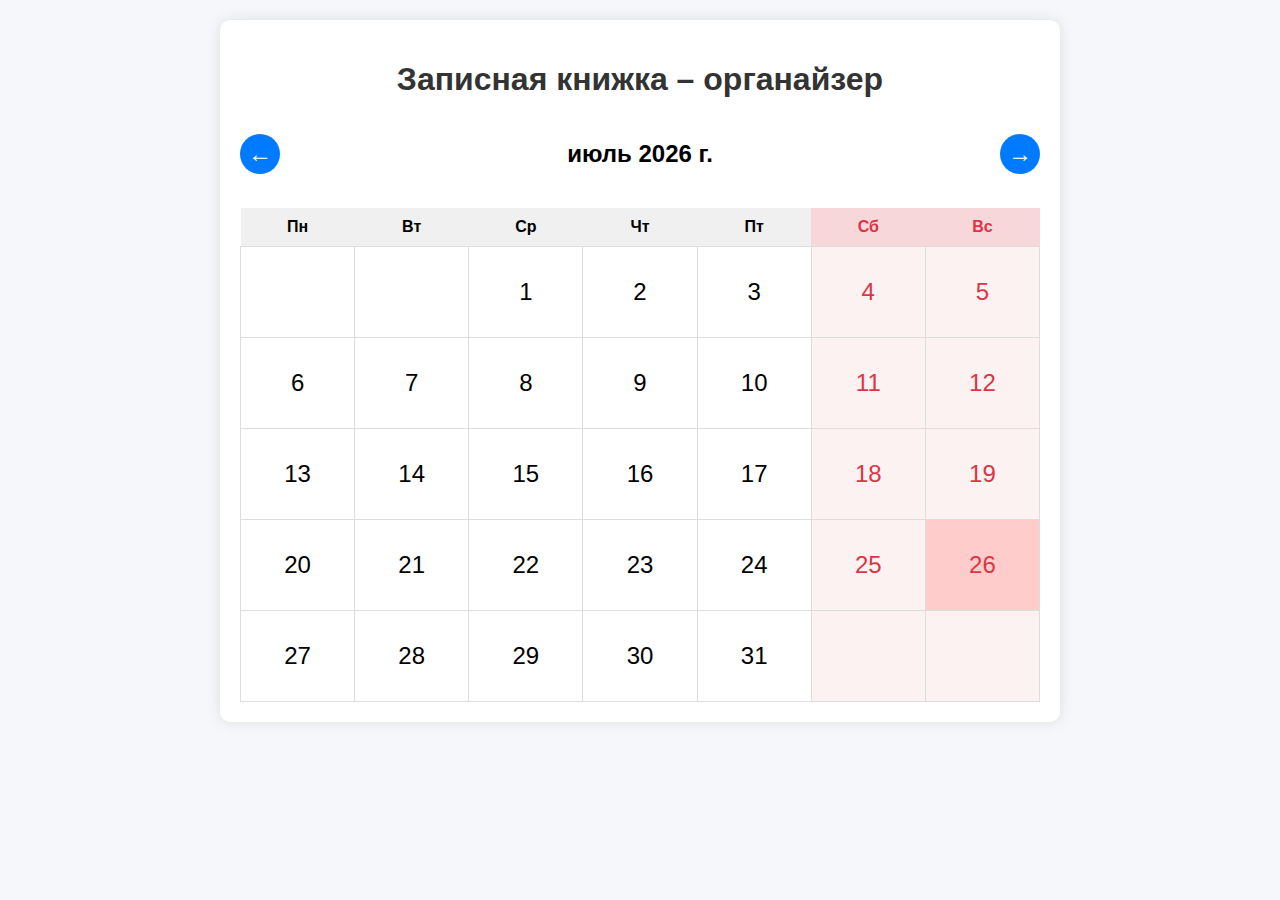
<file: lab/lab4/site/index.html>
<!DOCTYPE html>
<html lang="ru">
<head>
    <meta charset="UTF-8">
    <title>Записная книжка – органайзер</title>
    <link rel="stylesheet" href="style.css">
</head>
<body>
    <div class="container">
        <h1>Записная книжка – органайзер</h1>

        <div class="calendar-header">
            <button id="prev-month">&larr;</button>
            <h2 id="month-year"></h2>
            <button id="next-month">&rarr;</button>
        </div>

        <table id="calendar">
            <thead>
                <tr>
                    <th>Пн</th><th>Вт</th><th>Ср</th><th>Чт</th><th>Пт</th>
                    <th class="weekend">Сб</th><th class="weekend">Вс</th>
                </tr>
            </thead>
            <tbody id="calendar-body"></tbody>
        </table>
    </div>

    <div id="modal" class="modal hidden">
        <div class="modal-content">
            <span id="close-modal" class="close">×</span>
            <h3>Дела на <span id="modal-date"></span></h3>
            <ul id="tasks-list"></ul>
            <div class="add-task">
                <input type="text" id="new-task" placeholder="Новое дело...">
                <button id="add-task-btn">Добавить</button>
            </div>
        </div>
    </div>

    <script src="script.js"></script>
</body>
</html>
</file>
<file: lab/lab4/site/style.css>
body {
    font-family: Arial, sans-serif;
    background: #f5f7fa;
    margin: 0;
    padding: 20px;
}

.container {
    max-width: 800px;
    margin: 0 auto;
    background: white;
    padding: 20px;
    border-radius: 10px;
    box-shadow: 0 0 15px rgba(0,0,0,0.1);
}

h1 {
    text-align: center;
    color: #333;
}

.calendar-header {
    display: flex;
    justify-content: space-between;
    align-items: center;
    margin: 20px 0;
}

.calendar-header button {
    font-size: 24px;
    width: 40px;
    height: 40px;
    background: #007bff;
    color: white;
    border: none;
    border-radius: 50%;
    cursor: pointer;
}

#calendar {
    width: 100%;
    border-collapse: collapse;
}

#calendar th {
    padding: 10px;
    background: #f0f0f0;
}

#calendar td {
    height: 80px;
    width: 10%;
    border: 1px solid #ddd;
    font-size: 24px;
    text-align: center;
    padding: 5px;
    position: relative;
    cursor: pointer;
}
#calendar th.weekend {
    color: #dc3545;
    background-color: #f8d7da;
}

#calendar td:nth-of-type(6),
#calendar td:nth-of-type(7) {
    color: #dc3545;
    background-color: #fdf2f2;
}

.has-tasks {
    border: 3px solid #007bff !important;
}

.today {
    background: #ffcccc !important;
}

.modal {
    display: flex;
    position: fixed;
    top: 0; left: 0; right: 0; bottom: 0;
    background: rgba(0,0,0,0.5);
    align-items: center;
    justify-content: center;
    z-index: 1000;
}

.modal.hidden { display: none; }

.modal-content {
    background: white;
    padding: 20px;
    border-radius: 10px;
    width: 400px;
    max-width: 90%;
    position: relative;
}

.close {
    position: absolute;
    top: 10px;
    right: 10px;
    font-size: 28px;
    cursor: pointer;
}

#tasks-list {
    list-style: none;
    padding: 0;
    max-height: 300px;
    overflow-y: auto;
}

#tasks-list li {
    padding: 8px;
    background: #f8f9fa;
    margin: 5px 0;
    border-radius: 5px;
    display: flex;
    justify-content: space-between;
    align-items: center;
}

#tasks-list li button {
    background: #dc3545;
    color: white;
    border:none;
    border-radius: 3px;
    cursor: pointer;
}

.add-task {
    display: flex;
    margin-top: 15px;
}

#add-task-btn {
    margin-left: 10px;
}
</file>
